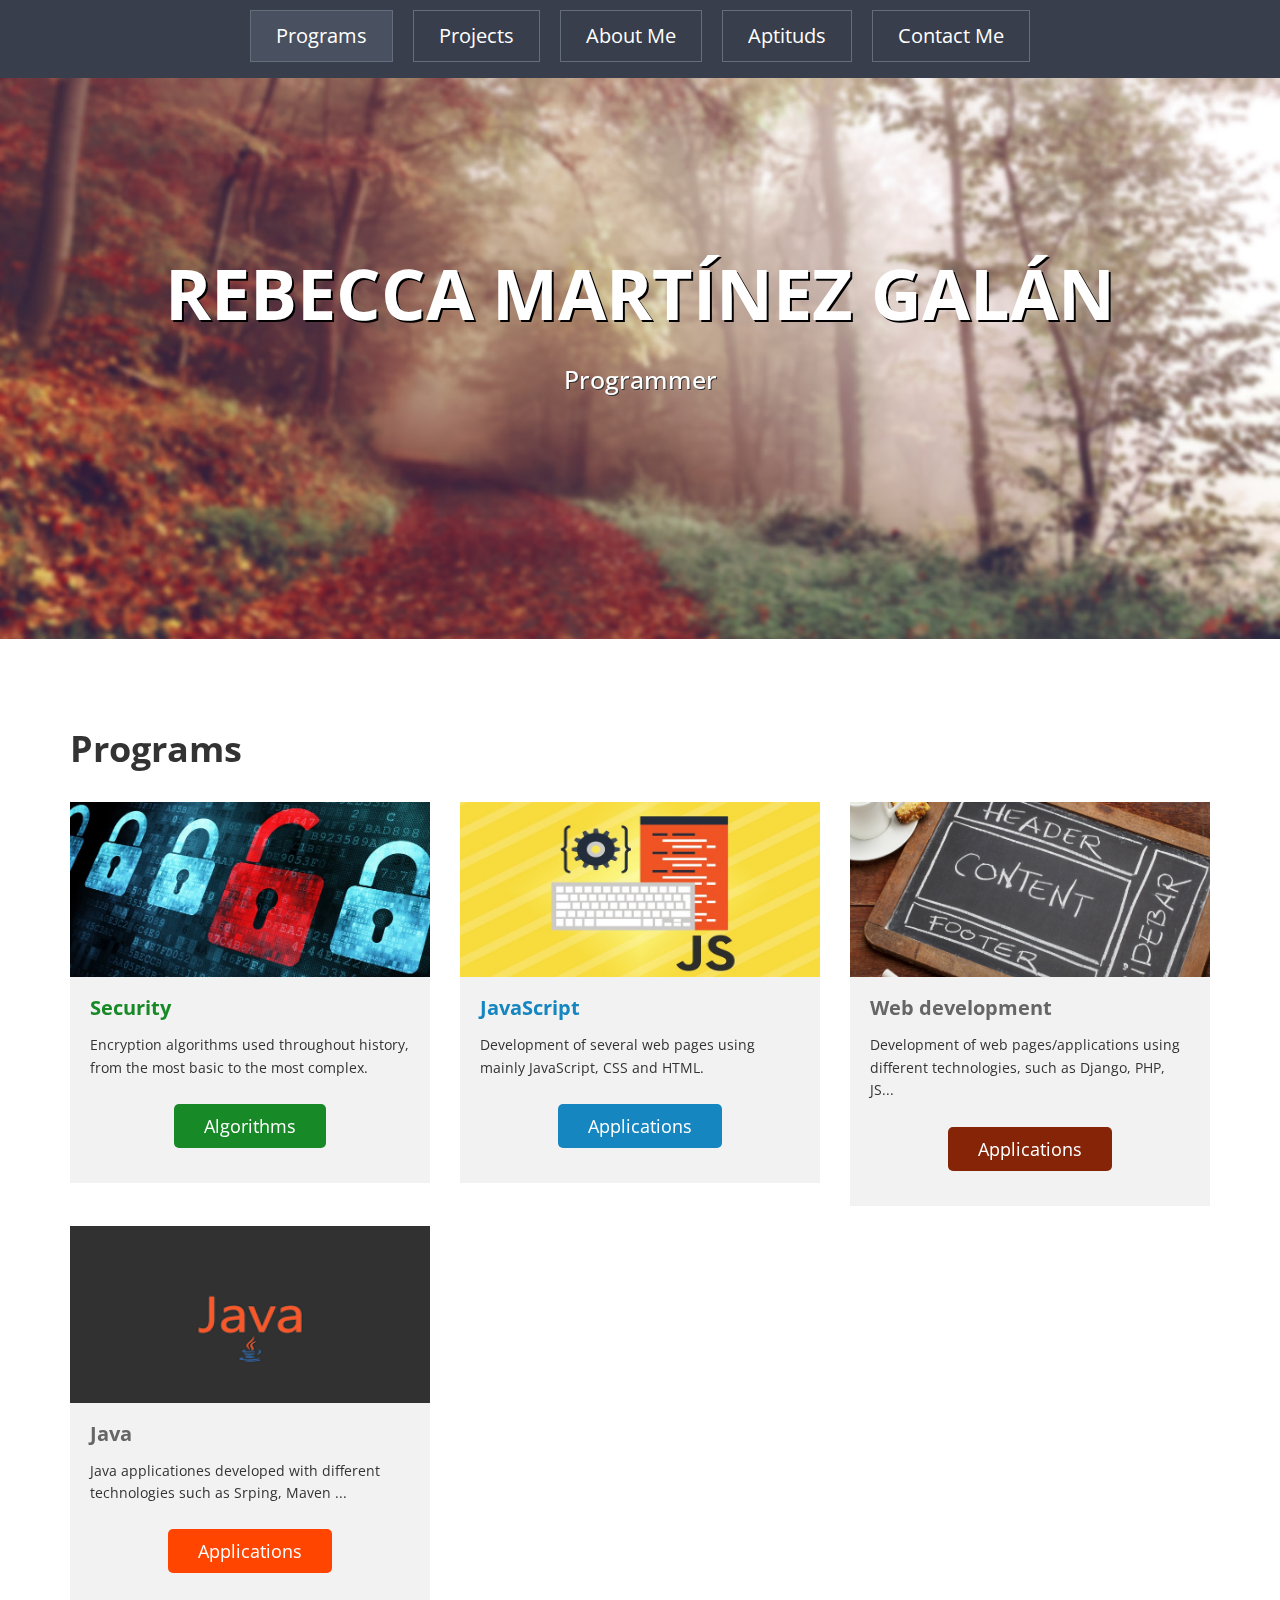
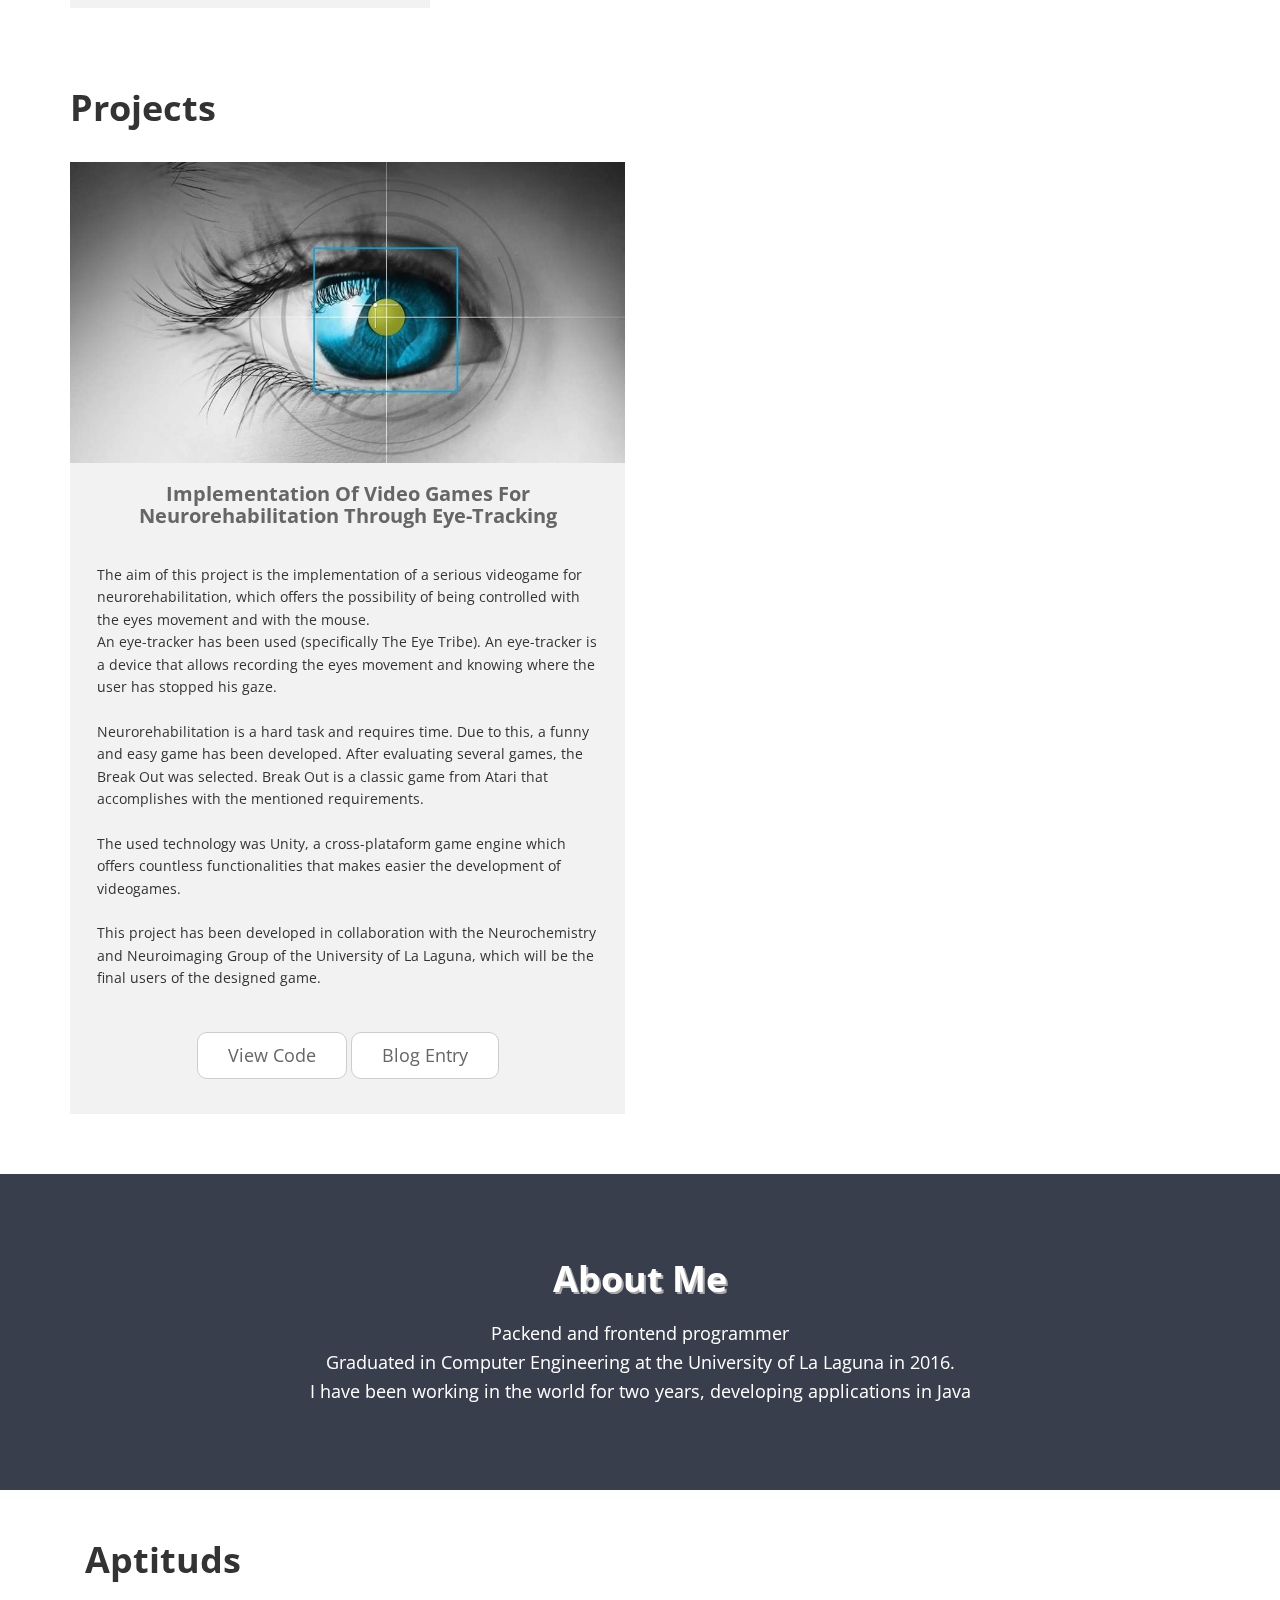
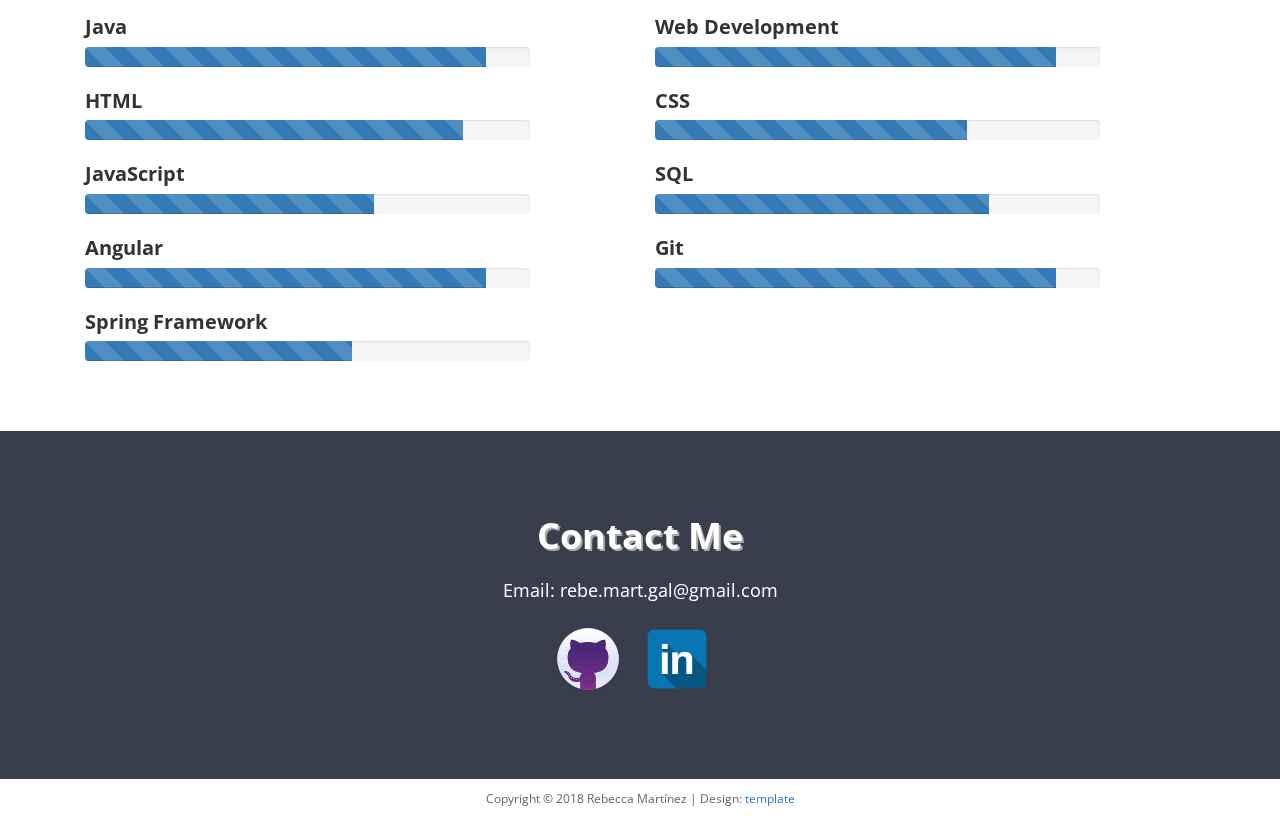
<file: index.html>
<!DOCTYPE html>
<html>
<head>
	<title>Rebecca Martínez</title>
	<meta charset="utf-8">
	<meta name="viewport" content="width=device-width, initial-scale=1">
	<meta http-equiv="X-UA-Compatible" content="IE=edge">
	<link href='https://fonts.googleapis.com/css?family=Open+Sans:300,400,600,700' rel='stylesheet' type='text/css'>
	<link rel="stylesheet" href="css/bootstrap.min.css">
	<link rel="stylesheet" href="css/style.css">
	<link rel="stylesheet" href="css/custom.css">
</head>
<body>
	<nav class="navbar navbar-inverse navbar-fixed-top">
		<div class="container">
			<div class="navbar-header">
				<button type="button" class="navbar-toggle">
					<span class="icon-bar"></span>
					<span class="icon-bar"></span>
					<span class="icon-bar"></span>
				</button>
			</div>
			<div class="single-page-nav sticky-wrapper" id="tmNavbar">
				<ul class="nav navbar-nav">
					<li><a href="#section1">Programs</a></li>
					<li><a href="#section2">Projects</a></li>
					<li><a href="#section3">About me</a></li>
					<li><a href="#section4">Aptituds</a></li>
					<li><a href="#section5">Contact me</a></li>
				</ul>
			</div>
		</div>
	</nav>

	<div id="section0">
		<header id="header-area" class="intro-section">
			<div class="container">
				<div class="row">
					<div class="col-sm-12 text-center">
						<div class="header-content">
							<h1>Rebecca Martínez Galán</h1>
							<h4>Programmer</h4>
						</div>
					</div>
				</div>
			</div>
		</header>
	</div>

	<!--INICIO PROGRAMAS -->
	<div id="section1">
		<section id="feature-area" class="about-section">
			<div class="container">
				<h1>Programs</h1>
				<div class="row text-center inner">
					<div class="col-sm-4 espacio">
						<div class="feature-content programas">
							<img src="img/portadaseguridad.jpg" alt="Seguridad" id="seguridadimg">
							<h2 class="feature-content-title green-text">Security</h2>
							<p class="feature-content-description">
								Encryption algorithms used throughout history, from the most basic to the most complex.
							</p>
							<a href="seguridad.html" class="feature-content-link green-btn">Algorithms</a>
						</div>
					</div>
					<div class="col-sm-4 espacio">
						<div class="feature-content programas">
							<img src="img/javascript.jpg" alt="Image" id="javascript">
							<h2 class="feature-content-title blue-text">JavaScript</h2>
							<p class="feature-content-description">
								Development of several web pages using mainly JavaScript, CSS and HTML.
							</p>
							<a href="javascript.html" class="feature-content-link blue-btn">Applications</a>
						</div>
					</div>
					<div class="col-sm-4 espacio">
						<div class="feature-content programas">
							<img src="img/tecnologiaweb.jpg" alt="Image" id="aplicacioneswebimg">
							<h2 class="feature-content-title red-text">Web development</h2>
							<p class="feature-content-description">
								Development of web pages/applications using different technologies, such as Django, PHP, JS...
							</p>
							<a href="aplicacionesWeb.html" class="feature-content-link red-btn">Applications</a>
						</div>
					</div>
					<div class="col-sm-4">
							<div class="feature-content programas">
								<img src="img/java.png" alt="Image">
								<h2 class="feature-content-title red-text">Java</h2>
								<p class="feature-content-description">
									Java applicationes developed with different technologies such as Srping, Maven ...
								</p>
								<a href="#" class="feature-content-link orange-btn">Applications</a>
							</div>
					</div>
				</div>
			</div>
		</section>
	</div>
	<!--FIN PROGRAMAS-->
	<!--INICIO PROYECTOS -->
	<div id="section2">
		<section id="blog-area">
			<div class="container">
				<h1>Projects</h1>
				<div class="row text-center inner">
					<div class="col-sm-6">
						<div class="blog-content">
							<img src="img/eyetracker.jpg" alt="eyetracker">
							<h2>Implementation of video games for neurorehabilitation through eye-tracking</h2>
							<p>
								The aim of this project is the implementation of a serious videogame for neurorehabilitation, which offers the possibility of being controlled
								with the eyes movement and with the mouse.<br>
								An eye-tracker has been used (specifically The Eye Tribe).
								An eye-tracker is a device that allows recording the eyes movement and knowing where the user has stopped his gaze.
								<br><br>
								Neurorehabilitation is a hard task and requires time. Due to this, a funny and easy game has been developed. After evaluating several games, the Break Out was selected.
								Break Out is a classic game from Atari that accomplishes with the mentioned requirements.<br><br>
								The used technology was Unity, a cross-plataform game engine which offers countless functionalities that makes easier the development of videogames.<br><br>
								This project has been developed in collaboration with the Neurochemistry and Neuroimaging Group of the University of La Laguna,
								which will be the final users of the designed game.
							</p>
							<a href="https://github.com/RebeccaMartinez/BreakOut" class="content-link" target="_blank">View Code</a>
							<a href="#" class="content-link">Blog entry</a>
								<br>
							</div>
						</div>
					<!--	<div class="col-sm-6">
							<div class="blog-content">
								<img src="img/2-2.jpg" alt="Image">
								<h2>Two Column Right Side</h2>
								<p>Lorem ipsum dolor sit amet, consectetur adipiscing elit. Nam tempor eros eget eros maximus, ut cursus sem euismod. Donec iaculis tristique odio at consectetur. Nullam dignissim varius suscipit. Sed in leo sit amet velit finibus pretium.<br><br>
								Vestibulum vel mauris at erat mattis accumsan et ac lorem. Cras non venenatis orci, sed tincidunt massa. Duis nisl lectus, auctor eu sodales at, dignissim eu orci. Sed vitae venenatis magna, in blandit metus.</p>
									<span><a href="#">read more</a></span><br>
									<p id="blofr"></p>
								</div>
							</div> -->
						</div>
					</div>
				</section>
			</div>
			<!--FIN PROYECTOS-->
			<!--INICIO SOBRE MI-->
			<div id="section3">
				<section id="services-area" class="services-section">
					<div class="container">
						<div class="row">
							<div class="col-sm-12 text-center inner our-service">
								<div class="service">
									<h1>About me</h1>
									<p>Packend and frontend programmer</p>
									<p>Graduated in Computer Engineering at the University of La Laguna in 2016.</p>
									<p>I have been working in the world for two years, developing applications in Java</p>
								</div>
							</div>
						</div>
					</div>
				</section>
				</div>
				<!--FIN SOBRE MI-->
				<!--INICIO APTITUDES-->
				<div id="section4">
					<section id="contact-area">
						<div class="container">
								<div class="col-sm-12 inner">
									<div>
										<h1>Aptituds</h1>
										<div class="row">
											<div class="col-sm-5">
												<label for="Java">Java</label>
												<div class="progress">
		  										<div class="progress-bar progress-bar-striped progress-bar-animated" role="progressbar" aria-valuenow="75" aria-valuemin="0" aria-valuemax="100" style="width: 90%"></div>
												</div>
												<label for="HTML">HTML</label>
												<div class="progress">
		  										<div class="progress-bar progress-bar-striped progress-bar-animated" role="progressbar" aria-valuenow="75" aria-valuemin="0" aria-valuemax="100" style="width: 85%"></div>
												</div>
												<label for="JavaScript">JavaScript</label>
												<div class="progress">
		  										<div class="progress-bar progress-bar-striped progress-bar-animated" role="progressbar" aria-valuenow="75" aria-valuemin="0" aria-valuemax="100" style="width: 65%"></div>
												</div>
												<label for="Angular2">Angular</label>
												<div class="progress">
		  										<div class="progress-bar progress-bar-striped progress-bar-animated" role="progressbar" aria-valuenow="75" aria-valuemin="0" aria-valuemax="100" style="width: 90%"></div>
												</div>
												<label for="spring">Spring Framework</label>
												<div class="progress">
		  										<div class="progress-bar progress-bar-striped progress-bar-animated" role="progressbar" aria-valuenow="75" aria-valuemin="0" aria-valuemax="100" style="width: 60%"></div>
												</div>

											</div>

											<div class="col-sm-5 col-sm-offset-1">
												<label for="DesarrollWeb">Web Development</label>
												<div class="progress">
		  										<div class="progress-bar progress-bar-striped progress-bar-animated" role="progressbar" aria-valuenow="75" aria-valuemin="0" aria-valuemax="100" style="width: 90%"></div>
												</div>
												<label for="CSS">CSS</label>
												<div class="progress">
		  										<div class="progress-bar progress-bar-striped progress-bar-animated" role="progressbar" aria-valuenow="75" aria-valuemin="0" aria-valuemax="100" style="width: 70%"></div>
												</div>
												<label for="SQL">SQL</label>
												<div class="progress">
													<div class="progress-bar progress-bar-striped progress-bar-animated" role="progressbar" aria-valuenow="75" aria-valuemin="0" aria-valuemax="100" style="width: 75%"></div>
												</div>
												<label for="Git">Git</label>
												<div class="progress">
													<div class="progress-bar progress-bar-striped progress-bar-animated" role="progressbar" aria-valuenow="75" aria-valuemin="0" aria-valuemax="100" style="width: 90%"></div>
												</div>
											</div>
										</div>
									</div>
								</div>
							</div>
						</div>
					</section>
					</div>
					<!--FIN APTITUDES-->
					<!--INICIO CONTACTO-->
					<div id="section5">
						<section id="services-area" class="services-section">
							<div class="container">
								<div class="row">
									<div class="col-sm-12 text-center inner our-service">
										<div class="service">
											<h1>Contact me</h1>
											<p>Email: rebe.mart.gal@gmail.com</p>
											<a href="https://github.com/RebeccaMartinez"><img src="img/github.png" alt="Github"></a>
											<a href="https://www.linkedin.com/in/rebemartgal/"><img src="img/linkedln.png" alt="Linkedln"></a>
											</div>
										</div>
									</div>
								</div>
							</section>
						</div>
					<!--FIN CONTACTO-->
					<!-- Start Footer Area -->
					<footer id="footer-area">
							<div class="container">
								<div class="row">
									<div class="col-sm-12 text-center">
										<p class="copy">Copyright © 2018 Rebecca Martínez

                                        | Design: <a rel="nofollow" href="http://www.templatemo.com" target="_parent">template</a></p>
									</div>
								</div>
							</div>
						</footer>
						<!-- End Footer Area -->

						<script src="js/jquery-1.11.2.min.js"></script>
						<script src="js/jquery.scrollUp.min.js"></script> <!-- https://github.com/markgoodyear/scrollup -->
						<script src="js/jquery.singlePageNav.min.js"></script> <!-- https://github.com/ChrisWojcik/single-page-nav -->
						<script src="js/parallax.js-1.3.1/parallax.js"></script> <!-- http://pixelcog.github.io/parallax.js/ -->
						<script>

    // HTML document is loaded. DOM is ready.
    $(function() {

    // Parallax
        $('.intro-section').parallax({
        	imageSrc: 'img/bg-1.jpg',
        	speed: 0.2
        });
        $('.services-section').parallax({
        	imageSrc: 'img/bg-2.jpg',
        	speed: 0.2
    	});
        $('.contact-section').parallax({
        	imageSrc: 'img/bg-3.jpg',
        	speed: 0.2
        });

        // jQuery Scroll Up / Back To Top Image
        $.scrollUp({
                scrollName: 'scrollUp',      // Element ID
		        scrollDistance: 300,         // Distance from top/bottom before showing element (px)
		        scrollFrom: 'top',           // 'top' or 'bottom'
		        scrollSpeed: 1000,            // Speed back to top (ms)
		        easingType: 'linear',        // Scroll to top easing (see http://easings.net/)
		        animation: 'fade',           // Fade, slide, none
		        animationSpeed: 300,         // Animation speed (ms)
		        scrollText: '', // Text for element, can contain HTML
		        scrollImg: true            // Set true to use image
            });

        // ScrollUp Placement
        $( window ).on( 'scroll', function() {

            // If the height of the document less the height of the document is the same as the
            // distance the window has scrolled from the top...
            if ( $( document ).height() - $( window ).height() === $( window ).scrollTop() ) {

                // Adjust the scrollUp image so that it's a few pixels above the footer
                $('#scrollUp').css( 'bottom', '80px' );

            } else {
                // Otherwise, leave set it to its default value.
                $('#scrollUp').css( 'bottom', '30px' );
            }
        });

        $('.single-page-nav').singlePageNav({
        	offset: $('.single-page-nav').outerHeight(),
        	speed: 1500,
        	filter: ':not(.external)',
        	updateHash: true
        });

        $('.navbar-toggle').click(function(){
        	$('.single-page-nav').toggleClass('show');
        });

        $('.single-page-nav a').click(function(){
        	$('.single-page-nav').removeClass('show');
        });

    });
</script>
</body>
</html>
</file>
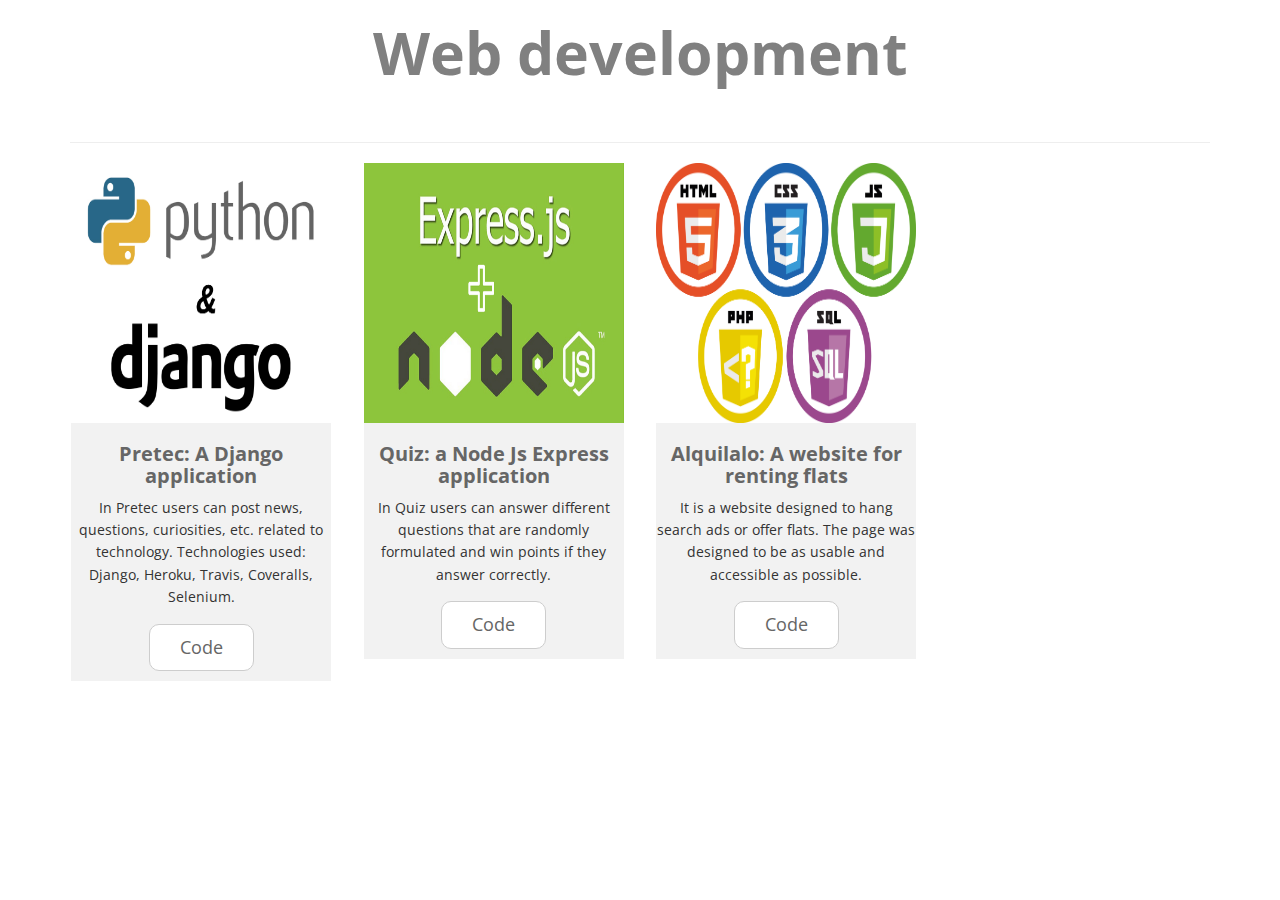
<file: aplicacionesWeb.html>
<!DOCTYPE html>
<html>
<head>
	<title>Web development</title>
<!--
Conquer Template
http://www.templatemo.com/tm-476-conquer
-->
	<meta charset="utf-8">
	<meta name="viewport" content="width=device-width, initial-scale=1">
	<meta http-equiv="X-UA-Compatible" content="IE=edge">
	<link href='https://fonts.googleapis.com/css?family=Open+Sans:300,400,600,700' rel='stylesheet' type='text/css'>
	<link rel="stylesheet" href="css/bootstrap.min.css">
	<link rel="stylesheet" href="css/style.css">
	<link rel="stylesheet" href="css/custom.css">
</head>
<body>

	<div>
		<section>
			<div class="container">
        <h1 class="titulo">Web development</h1>
        <hr>
				<div class="row text-center">
					<div class="col-lg-3 col-md-3 col-sm-6 col-xs-6 col-xxs-12">
						<div class="testimonial-contentJS">
							<img src="img/django.jpg" alt="Pretec" class="tamanioimagen">
							<h2>Pretec: A Django application</h2>
							<p>In Pretec users can post news, questions, curiosities, etc. related to technology.
							Technologies used: Django, Heroku, Travis, Coveralls, Selenium. </p>
							<a href="https://github.com/RebeccaMartinez/2015-Pretec" class="content-link" target="_blank">Code</a>
						</div>
					</div>
					<div class="col-lg-3 col-md-3 col-sm-6 col-xs-6 col-xxs-12">
						<div class="testimonial-contentJS">
							<img src="img/node.png" alt="Quiz" class="tamanioimagen">
							<h2>Quiz: a Node Js Express application</h2>
							<p> In Quiz users can answer different questions that are randomly formulated and win points if they answer correctly.
              				</p>
							<a href="https://github.com/RebeccaMartinez/SyTW_quiz" class="content-link" target="_blank">Code</a>
						</div>
					</div>
					<div class="col-lg-3 col-md-3 col-sm-6 col-xs-6 col-xxs-12">
						<div class="testimonial-contentJS">
							<img src="img/aplicacionweb.png" alt="" class="tamanioimagen">
							<h2>Alquilalo: A website for renting flats</h2>
							<p>It is a website designed to hang search ads or offer flats. The page was designed to be as usable and accessible as possible.
							</p>
							<a href="https://github.com/RebeccaMartinez/Alquilalo" class="content-link" target="_blank">Code</a>
						</div>
					</div>
				</div>
			</div>
		</section>
					<!-- End Testimornial Area -->
	</div>


	<!-- Start Footer Area -->
	<footer id="footer-area">
		<div class="container">
			<div class="row">
				<div class="col-sm-12 text-center">
				</div>
			</div>
		</div>
	</footer>
		<!-- End Footer Area -->

						<script src="js/jquery-1.11.2.min.js"></script>
						<script src="js/jquery.scrollUp.min.js"></script> <!-- https://github.com/markgoodyear/scrollup -->
						<script src="js/jquery.singlePageNav.min.js"></script> <!-- https://github.com/ChrisWojcik/single-page-nav -->
						<script src="js/parallax.js-1.3.1/parallax.js"></script> <!-- http://pixelcog.github.io/parallax.js/ -->
						<script>

    // HTML document is loaded. DOM is ready.
    $(function() {

    // Parallax
        $('.intro-section').parallax({
        	imageSrc: 'img/bg-1.jpg',
        	speed: 0.2
        });
        $('.services-section').parallax({
        	imageSrc: 'img/bg-2.jpg',
        	speed: 0.2
    	});
        $('.contact-section').parallax({
        	imageSrc: 'img/bg-3.jpg',
        	speed: 0.2
        });

        // jQuery Scroll Up / Back To Top Image
        $.scrollUp({
                scrollName: 'scrollUp',      // Element ID
		        scrollDistance: 300,         // Distance from top/bottom before showing element (px)
		        scrollFrom: 'top',           // 'top' or 'bottom'
		        scrollSpeed: 1000,            // Speed back to top (ms)
		        easingType: 'linear',        // Scroll to top easing (see http://easings.net/)
		        animation: 'fade',           // Fade, slide, none
		        animationSpeed: 300,         // Animation speed (ms)
		        scrollText: '', // Text for element, can contain HTML
		        scrollImg: true            // Set true to use image
            });

        // ScrollUp Placement
        $( window ).on( 'scroll', function() {

            // If the height of the document less the height of the document is the same as the
            // distance the window has scrolled from the top...
            if ( $( document ).height() - $( window ).height() === $( window ).scrollTop() ) {

                // Adjust the scrollUp image so that it's a few pixels above the footer
                $('#scrollUp').css( 'bottom', '80px' );

            } else {
                // Otherwise, leave set it to its default value.
                $('#scrollUp').css( 'bottom', '30px' );
            }
        });

        $('.single-page-nav').singlePageNav({
        	offset: $('.single-page-nav').outerHeight(),
        	speed: 1500,
        	filter: ':not(.external)',
        	updateHash: true
        });

        $('.navbar-toggle').click(function(){
        	$('.single-page-nav').toggleClass('show');
        });

        $('.single-page-nav a').click(function(){
        	$('.single-page-nav').removeClass('show');
        });

    });
</script>
</body>
</html>
</file>
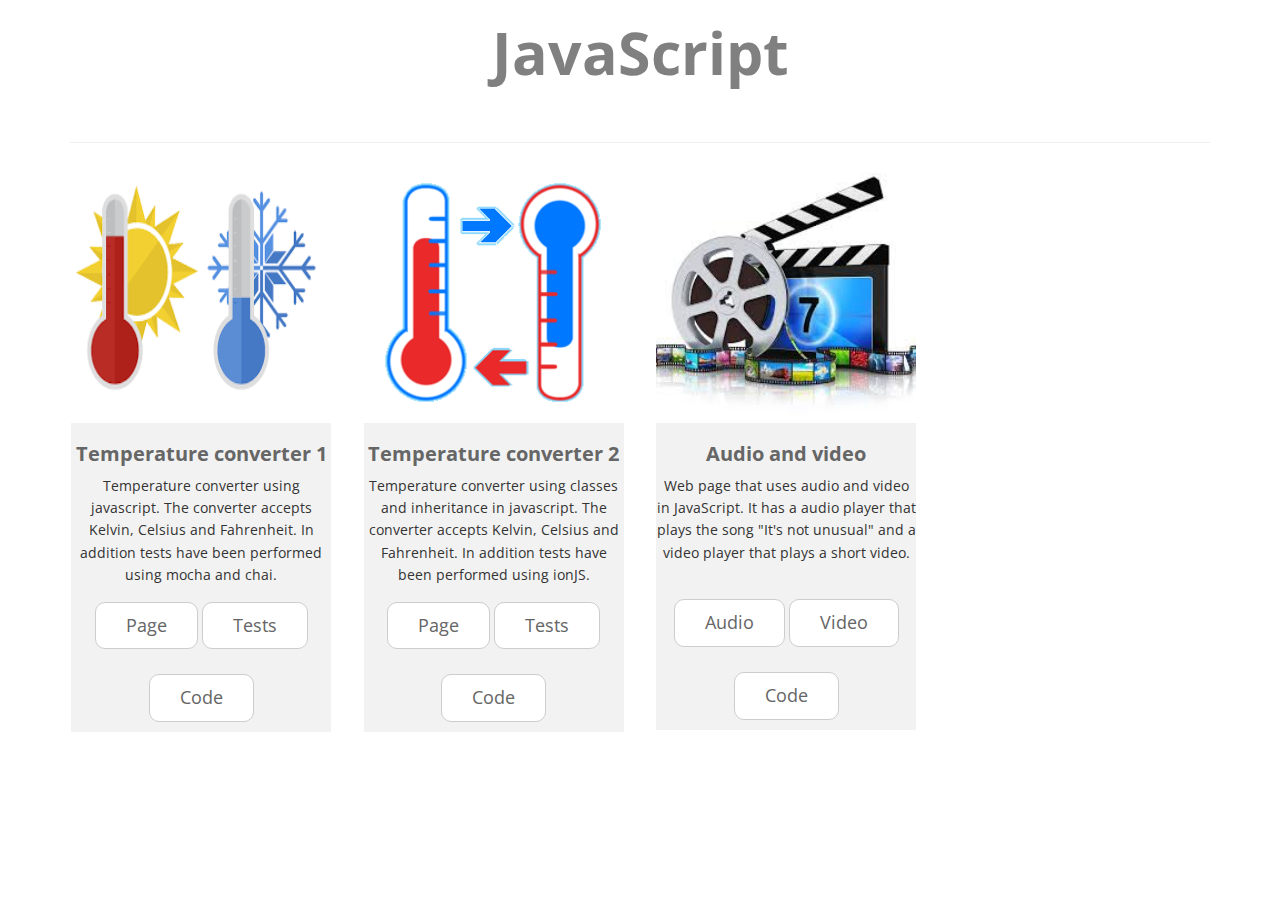
<file: javascript.html>
<!DOCTYPE html>
<html>
<head>
	<title>JavaScript</title>
<!--
Conquer Template
http://www.templatemo.com/tm-476-conquer
-->
	<meta charset="utf-8">
	<meta name="viewport" content="width=device-width, initial-scale=1">
	<meta http-equiv="X-UA-Compatible" content="IE=edge">
	<link href='https://fonts.googleapis.com/css?family=Open+Sans:300,400,600,700' rel='stylesheet' type='text/css'>
	<link rel="stylesheet" href="css/bootstrap.min.css">
	<link rel="stylesheet" href="css/style.css">
	<link rel="stylesheet" href="css/custom.css">
</head>
<body>

	<div>
		<section>
			<div class="container">
        <h1 class="titulo">JavaScript</h1>
        <hr>
				<div class="row text-center">
					<div class="col-lg-3 col-md-3 col-sm-6 col-xs-6 col-xxs-12">
						<div class="testimonial-contentJS">
							<img src="img/temperatura1.png" alt="conversor1" class="tamanioimagen">
							<h2>Temperature converter 1</h2>
							<p>Temperature converter using javascript. The converter accepts Kelvin, Celsius and Fahrenheit.
								In addition tests have been performed using mocha and chai.
							</p>
							<a href="http://rebeccamartinez.github.io/ConversorTemperatura_2/" class="content-link">Page</a>
							<a href="http://rebeccamartinez.github.io/ConversorTemperatura_2/test/index" class="content-link">Tests</a>
							<a href="https://github.com/RebeccaMartinez/ConversorTemperatura_2" class="content-link">Code</a>
						</div>

					</div>
					<div class="col-lg-3 col-md-3 col-sm-6 col-xs-6 col-xxs-12">
						<div class="testimonial-contentJS">
							<img src="img/temperatura2.png" alt="conversor2" class="tamanioimagen">
							<h2>Temperature converter  2</h2>
							<p>  Temperature converter using classes and inheritance in javascript. The converter accepts Kelvin, Celsius and Fahrenheit.
									In addition tests have been performed using ionJS.
							</p>
							<a href="http://rebeccamartinez.github.io/Conversor4/" class="content-link">Page</a>
							<a href="http://rebeccamartinez.github.io/Conversor4/tests/test_blanket.html" class="content-link">Tests</a>
							<a href="http://rebeccamartinez.github.io/Conversor4/" class="content-link">Code</a>
						</div>
					</div>
					<div class="col-lg-3 col-md-3 col-sm-6 col-xs-6 col-xxs-12">
						<div class="testimonial-contentJS">
							<img src="img/audioyvideo.jpg" alt="audio y video" class="tamanioimagen">
							<h2>Audio and video</h2>
							<p> Web page that uses audio and video in JavaScript. It has a audio player that plays the song "It's not unusual"
								and a video player that plays a short video.</p>
							<br>
							<a href="http://rebeccamartinez.github.io/Audio_Video_JS/audio/" class="content-link">Audio</a>
							<a href="http://rebeccamartinez.github.io/Audio_Video_JS/video/" class="content-link">Video</a>
							<a href="https://github.com/RebeccaMartinez/Audio_Video_JS" class="content-link">Code</a>
						</div>
					</div>
				</div>
			</div>
		</section>
					<!-- End Testimornial Area -->
	</div>


	<!-- Start Footer Area -->
	<footer id="footer-area">
		<div class="container">
			<div class="row">
				<div class="col-sm-12 text-center">
				</div>
			</div>
		</div>
	</footer>
		<!-- End Footer Area -->

						<script src="js/jquery-1.11.2.min.js"></script>
						<script src="js/jquery.scrollUp.min.js"></script> <!-- https://github.com/markgoodyear/scrollup -->
						<script src="js/jquery.singlePageNav.min.js"></script> <!-- https://github.com/ChrisWojcik/single-page-nav -->
						<script src="js/parallax.js-1.3.1/parallax.js"></script> <!-- http://pixelcog.github.io/parallax.js/ -->
						<script>

    // HTML document is loaded. DOM is ready.
    $(function() {

    // Parallax
        $('.intro-section').parallax({
        	imageSrc: 'img/bg-1.jpg',
        	speed: 0.2
        });
        $('.services-section').parallax({
        	imageSrc: 'img/bg-2.jpg',
        	speed: 0.2
    	});
        $('.contact-section').parallax({
        	imageSrc: 'img/bg-3.jpg',
        	speed: 0.2
        });

        // jQuery Scroll Up / Back To Top Image
        $.scrollUp({
                scrollName: 'scrollUp',      // Element ID
		        scrollDistance: 300,         // Distance from top/bottom before showing element (px)
		        scrollFrom: 'top',           // 'top' or 'bottom'
		        scrollSpeed: 1000,            // Speed back to top (ms)
		        easingType: 'linear',        // Scroll to top easing (see http://easings.net/)
		        animation: 'fade',           // Fade, slide, none
		        animationSpeed: 300,         // Animation speed (ms)
		        scrollText: '', // Text for element, can contain HTML
		        scrollImg: true            // Set true to use image
            });

        // ScrollUp Placement
        $( window ).on( 'scroll', function() {

            // If the height of the document less the height of the document is the same as the
            // distance the window has scrolled from the top...
            if ( $( document ).height() - $( window ).height() === $( window ).scrollTop() ) {

                // Adjust the scrollUp image so that it's a few pixels above the footer
                $('#scrollUp').css( 'bottom', '80px' );

            } else {
                // Otherwise, leave set it to its default value.
                $('#scrollUp').css( 'bottom', '30px' );
            }
        });

        $('.single-page-nav').singlePageNav({
        	offset: $('.single-page-nav').outerHeight(),
        	speed: 1500,
        	filter: ':not(.external)',
        	updateHash: true
        });

        $('.navbar-toggle').click(function(){
        	$('.single-page-nav').toggleClass('show');
        });

        $('.single-page-nav a').click(function(){
        	$('.single-page-nav').removeClass('show');
        });

    });
</script>
</body>
</html>
</file>
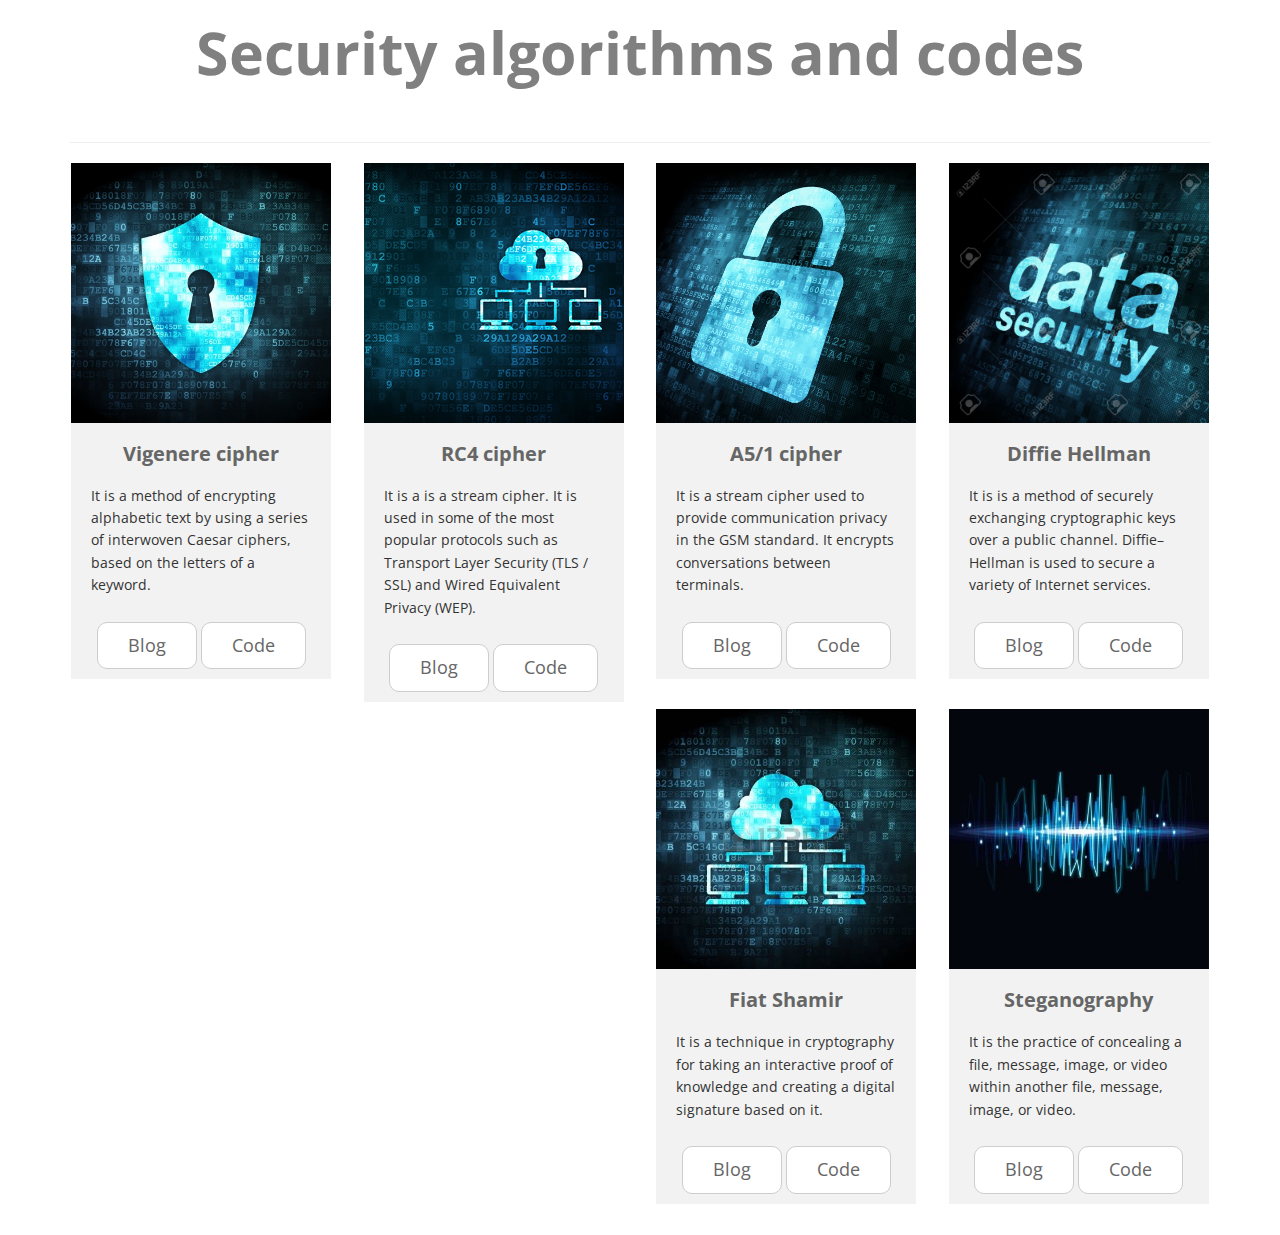
<file: seguridad.html>
<!DOCTYPE html>
<html>
<head>
	<title>Security algorithms</title>
<!--
Conquer Template
http://www.templatemo.com/tm-476-conquer
-->
	<meta charset="utf-8">
	<meta name="viewport" content="width=device-width, initial-scale=1">
	<meta http-equiv="X-UA-Compatible" content="IE=edge">
	<link href='https://fonts.googleapis.com/css?family=Open+Sans:300,400,600,700' rel='stylesheet' type='text/css'>
	<link rel="stylesheet" href="css/bootstrap.min.css">
	<link rel="stylesheet" href="css/style.css">
	<link rel="stylesheet" href="css/custom.css">
</head>
<body>

	<div>
		<section>
			<div class="container">
        <h1 class="titulo">Security algorithms and codes</h1>
        <hr>
				<div class="row text-center">
					<div class="col-lg-3 col-md-3 col-sm-6 col-xs-6 col-xxs-12">
						<div class="testimonial-content">
							<img src="img/cifradovigenere.jpg" alt="cifradoVigenere" class="tamanioimagen">
							<h2>Vigenere cipher</h2>
							<p>It is a method of encrypting alphabetic text by using a series of interwoven Caesar ciphers, based on the letters of a keyword.</p>
							<a href="#" class="content-link">Blog</a>
							<a href="https://github.com/RebeccaMartinez/Cifrado_Vigenere" class="content-link" target="_blank">Code</a>
						</div>
					</div>
					<div class="col-lg-3 col-md-3 col-sm-6 col-xs-6 col-xxs-12">
						<div class="testimonial-content">
							<img src="img/cifradoRC4.png" alt="cifradoRC4">
							<h2>RC4 cipher</h2>
							<p>It is a is a stream cipher. It is used in some of the most popular protocols such as
								Transport Layer Security (TLS / SSL) and Wired Equivalent Privacy (WEP).
							</p>
							<a href="#" class="content-link">Blog</a>
							<a href="https://github.com/RebeccaMartinez/Cifrado_RC4" class="content-link" target="_blank">Code</a>
						</div>
					</div>
					<div class="col-lg-3 col-md-3 col-sm-6 col-xs-6 col-xxs-12">
						<div class="testimonial-content">
							<img src="img/cifradoA5.jpg" alt="cifradoA5">
							<h2>A5/1 cipher</h2>
							<p>It is a stream cipher used to provide communication privacy in the GSM standard.
								It encrypts conversations between terminals.
							</p>
							<a href="#" class="content-link">Blog</a>
							<a href="https://github.com/RebeccaMartinez/Cifrado_A5.1" class="content-link" target="_blank">Code</a>
						</div>
					</div>
					<div class="col-lg-3 col-md-3 col-sm-6 col-xs-6 col-xxs-12">
						<div class="testimonial-content">
							<img src="img/diffieHellman.jpg" alt="diffieHellman">
							<h2>Diffie Hellman</h2>
							<p>It is is a method of securely exchanging cryptographic keys over a public channel.
									Diffie–Hellman is used to secure a variety of Internet services.
							</p>
							<a href="#" class="content-link">Blog</a>
							<a href="https://github.com/RebeccaMartinez/DiffieHellman" class="content-link" target="_blank">Code</a>
						</div>
					</div>
          			<div class="col-lg-3 col-md-3 col-sm-6 col-xs-6 col-xxs-12">
						<div class="testimonial-content">
							<img src="img/fiatShamir.jpg" alt="fiatShamir">
							<h2>Fiat Shamir</h2>
							<p>It is a technique in cryptography for taking an interactive proof of knowledge and creating a digital signature based on it.</p>
							<a href="#" class="content-link">Blog</a>
							<a href="https://github.com/RebeccaMartinez/Fiat-Shamir" class="content-link" target="_blank">Code</a>
						</div>
					</div>
         			<div class="col-lg-3 col-md-3 col-sm-6 col-xs-6 col-xxs-12">
						<div class="testimonial-content">
							<img src="img/esteganografia.jpg" alt="esteganografia" class="tamanioimagen">
							<h2>Steganography</h2>
							<p>It is the practice of concealing a file, message, image, or video within another file, message, image, or video.</p>
							<a href="#" class="content-link">Blog</a>
							<a href="https://github.com/RebeccaMartinez/Esteganografia" class="content-link" target="_blank">Code</a>
						</div>
					</div>
				</div>
			</div>
		</section>
					<!-- End Testimornial Area -->
	</div>


	<!-- Start Footer Area -->
	<footer id="footer-area">
		<div class="container">
			<div class="row">
				<div class="col-sm-12 text-center">
			</div>
		</div>
	</footer>
		<!-- End Footer Area -->

						<script src="js/jquery-1.11.2.min.js"></script>
						<script src="js/jquery.scrollUp.min.js"></script> <!-- https://github.com/markgoodyear/scrollup -->
						<script src="js/jquery.singlePageNav.min.js"></script> <!-- https://github.com/ChrisWojcik/single-page-nav -->
						<script src="js/parallax.js-1.3.1/parallax.js"></script> <!-- http://pixelcog.github.io/parallax.js/ -->
						<script>

    // HTML document is loaded. DOM is ready.
    $(function() {

    // Parallax
        $('.intro-section').parallax({
        	imageSrc: 'img/bg-1.jpg',
        	speed: 0.2
        });
        $('.services-section').parallax({
        	imageSrc: 'img/bg-2.jpg',
        	speed: 0.2
    	});
        $('.contact-section').parallax({
        	imageSrc: 'img/bg-3.jpg',
        	speed: 0.2
        });

        // jQuery Scroll Up / Back To Top Image
        $.scrollUp({
                scrollName: 'scrollUp',      // Element ID
		        scrollDistance: 300,         // Distance from top/bottom before showing element (px)
		        scrollFrom: 'top',           // 'top' or 'bottom'
		        scrollSpeed: 1000,            // Speed back to top (ms)
		        easingType: 'linear',        // Scroll to top easing (see http://easings.net/)
		        animation: 'fade',           // Fade, slide, none
		        animationSpeed: 300,         // Animation speed (ms)
		        scrollText: '', // Text for element, can contain HTML
		        scrollImg: true            // Set true to use image
            });

        // ScrollUp Placement
        $( window ).on( 'scroll', function() {

            // If the height of the document less the height of the document is the same as the
            // distance the window has scrolled from the top...
            if ( $( document ).height() - $( window ).height() === $( window ).scrollTop() ) {

                // Adjust the scrollUp image so that it's a few pixels above the footer
                $('#scrollUp').css( 'bottom', '80px' );

            } else {
                // Otherwise, leave set it to its default value.
                $('#scrollUp').css( 'bottom', '30px' );
            }
        });

        $('.single-page-nav').singlePageNav({
        	offset: $('.single-page-nav').outerHeight(),
        	speed: 1500,
        	filter: ':not(.external)',
        	updateHash: true
        });

        $('.navbar-toggle').click(function(){
        	$('.single-page-nav').toggleClass('show');
        });

        $('.single-page-nav a').click(function(){
        	$('.single-page-nav').removeClass('show');
        });

    });
</script>
</body>
</html>
</file>
<file: css/style.css>
/*

Conquer Template

http://www.templatemo.com/tm-476-conquer


iframe {
  display: block;
  border: 0;
  position: absolute;
  width: 100%;
  height: 100%;
}

*/

body,
h1,
h2,
h3,
h4,
h5,
h6,
.h1,
.h2,
.h3,
.h4,
.h5,
.h6 {
    font-family: "Open Sans", Helvetica, Arial, sans-serif!important;
}
body {
  overflow-x: hidden;
}

img {
  max-width: 100%;
  height: auto;
  border: none;
}
h1 {
  font-size: 36px;
}
h2 {
  font-size: 20px;
  font-weight: 700;
}
p{
  font-size: 14px;
  line-height: 1.6em;
  margin: 0;
}
a:hover { text-decoration: none; }

/* Start Main Menu */
header {
  /*background-image: url("../img/bg-1.jpg");
  background-position: center center;
  background-repeat: no-repeat;
  background-size: cover;*/
  padding: 235px 0;
  /*margin-bottom: 60px;*/
  /*background-attachment: fixed;*/
  /*background-size: 100% 100%;*/
}
ul#menu {
background: #40475A none repeat scroll 0 0;
padding: 6px;
position: fixed;
text-shadow: 0 1px 1px rgba(0, 0, 0, 0.2);
width: 100%;
z-index: 999;
    }
.main-menu {
  margin-top: -234px;
}
.main-menu ul{}
.main-menu ul li {
  display: inline-block;
  padding: 10px;
}
.main-menu ul li a {
  background: #383E4C none repeat scroll 0 0;
  border: 1px solid #646d7c;
  color: #fff;
  font-size: 20px;
  padding: 5px 20px;
  text-decoration: none;
  text-transform: capitalize;
}
/*.main-menu ul li.active a,*/
.main-menu ul li a:focus,
.main-menu ul li a:hover {
  background: #49505F;
}
.header-content  h1 {
  color: #fff;
  font-size: 70px;
  text-transform: uppercase;
  text-shadow: 2px 2px #000;
}
.header-content h4 {
  color: #fff;
  font-size: 25px;
  text-shadow: 1px 1px #333;
}
.single-page-nav { text-align: center; }
/* End Header CSS */

/* Start Feature CSS */
.green-text { color: #178A27; }
.blue-text { color: #1686C1; }
.gray-text { color: #1686C1; }
.green-btn { background: #178A27; }
.green-btn:hover { background: #449D44; }
.blue-btn { background: #1686C1; }
.blue-btn:hover { background: #31B0D5; }
.red-btn { background: #852406; }
.red-btn:hover { background: #C9302C; }
.orange-btn { background: orangered }
.orange-btn:hover { background: orange }

.feature-content {
    background: #F2F2F2;
    padding-bottom: 40px;
}
.feature-content-title {
    padding: 0 20px;
    text-align: left;
}
.feature-content-description {
    padding: 0 20px 35px;
    text-align: left;
    color: #333333;
    margin-top: 15px;
}
.feature-content-link {
    border-radius: 5px;
    color: #fff;
    font-size: 18px;
    padding: 10px 30px;
    text-decoration: none;
    text-transform: capitalize;
    -webkit-transition: all 0.3s ease;
            transition: all 0.3s ease;
}
.feature-content-link:hover, .feature-content-link:link, .feature-content-link:visited  {
  color: white;
  text-decoration: none;
}

/* End Feature CSS */

/* Start Blog CSS */
#blog-area {
    margin: 60px 0px;
}
.blog-content {
  background: #F2F2F2;
  padding-bottom:25px;
  max-width: 555px;
  margin: 0 auto;
}
.blog-content h2 {
    color: #666666;
    text-transform: capitalize;
}
.blog-content p {
    padding: 27px;
    text-align: left;
    color: #333333;
}
.blog-content span {
  margin-left: 225px;
}
.blog-content span a {
    background: #fff none repeat scroll 0 0;
    border: 1px solid #ccc;
    border-radius: 10px;
    color: #666666;
    font-size: 18px;
    padding: 10px 30px;
    text-decoration: none;
    text-transform: capitalize;
}
.blog-content span a:hover {
    background: #E6E6E6 none repeat scroll 0 0;
}
.blog-content > p#blofr {
    padding: 8px;
}
/* End Blog CSS */

/* Start Services CSS */
div#service-area-main {
    float: left;
    width: 100%;
  margin-top:-200px;
}
.our-service{
  margin:65px 0px 85px;
}
/*section#services-area {
  background-image: url("../img/bg-2.jpg");
  background-position: center center;
  background-size: cover;
  background-attachment: fixed;
  background-repeat: no-repeat;
}*/
.service  h1 {
  color: #fff;
  text-transform: capitalize;
  text-shadow: 2px 2px #aaa;
  margin-bottom: 20px;
}
.service > p {
    color: #fff;
    font-size: 18px;
}
/* End Services CSS */

/* Start Testimornial CSS */
#testimornial-area{
  margin: 60px 0;
}
h2 {
    color: #666666;
}
.testimonial-content {
  background-color: #f2f2f2;
  /*height: 500px;*/
  max-width: 260px;
  margin: 0 auto 30px;
}

.testimonial-contentJS {
  background-color: #f2f2f2;
  /*height: 500px; */
  max-width: 260px;
  margin: 0 auto 30px;
}

.testimonial-content  p {
    padding: 10px 20px;
    text-align: left;
}

.testimonial-content2  p {
    padding: 10px 20px;
    text-align: left;
}

.content-link {
    background: #fff none repeat scroll 0 0;
    border: 1px solid #cdcdcd;
    border-radius: 10px;
    color: #666;
    display: inline-block;
    font-size: 18px;
    padding: 10px 30px;
    text-decoration: none;
    text-transform: capitalize;
    margin-top: 15px;
    margin-bottom: 10px;
    -webkit-transition: all 0.3s ease;
            transition: all 0.3s ease;
}
.content-link:hover,
.content-link:focus {
    background: #E6E6E6 none repeat scroll 0 0;
}

/* End Testimornial CSS */

/* Start Contact CSS */
/*section#contact-area {
  background-image: url("../img/bg-3.jpg");
  background-position: center center;
  background-size: cover;
  background-attachment: fixed;
}*/
.contact-content h1 {
    color: #fff;
    text-transform: capitalize;
    margin-bottom: 30px;
  text-shadow: 2px 2px #333;
}
.contact-content p {
    background: rgba(242, 242, 242, 0.4) none repeat scroll 0 0;
    border-radius: 5px;
    color: #000;
    font-size: 16px;
    margin-bottom: 20px;
    padding: 20px 15px;
}
.contact-form-left { padding-left: 0; }
.contact-form-right { padding-right: 0; }
input {
    margin-bottom: 15px;
}
.form-control {
  border: none;
  background: rgba(242, 242, 242, 0.4);
}
#comment.form-control {

}
.form-group button {
  background: #262628 none repeat scroll 0 0;
  color: #fff;
  margin-top: 20px;
  padding: 10px 30px;
  font-size: 18px;
  border-radius:10px;
  -webkit-transition: all 0.3s ease;
          transition: all 0.3s ease;
}
/* End Contact CSS */

/* Start Footer CSS */
.footer-content  h1 {
    color: #666;
    font-size: 32px;
    font-style: italic;
    margin-bottom: 25px;
    margin-top: 35px;
}
.footer-content  p {
    color: #999;
    font-style: italic;
    margin-bottom: 30px;
}
.copy {
    color: #666;
    font-size: 12px;
    margin-bottom: 30px;
    margin-top: 10px;
}

/* Slick Nav CSS */
.slicknav_menu {
    display:none;
}
.slicknav_nav a {
    text-transform: capitalize;
}
.slicknav_menu {
  background: #40475a none repeat scroll 0 0;
}
/* Scrool To top */
/* Image style */
#scrollUp {
    background-image: url("../img/top.png");
    bottom: 20px;
    right: 20px;
    width: 38px;    /* Width of image */
    height: 38px;   /* Height of image */
}
/* End Scroll To top */

.about-section {
    height: 100%;
    padding-top: 70px;
}

.services-section {
    height: 100%;
   /* padding-top: 150px;*/
}
.tm-box {
  background-color: #F2F2F2;
  max-width: 1140px;
  width: 100%;
}
.tm-box-description {
  padding: 30px;
}
.tm-box-p {
  margin-bottom: 10px;
}
.tm-box-p:last-child {
  margin-bottom: 0;
}
.contact-section {
    height: 100%;
    padding-top: 80px;
    padding-bottom: 60px;
}
.form-control {
  color: #000;
}
.contact-section .container {
  max-width: 750px;
}

/*https://css-tricks.com/snippets/css/style-placeholder-text/*/
.form-control::-webkit-input-placeholder {
   color: black;
}
.form-control:-moz-placeholder { /* Firefox 18- */
   color: black;
}
.form-control::-moz-placeholder {  /* Firefox 19+ */
   color: black;
}
.form-control:-ms-input-placeholder {
   color: black;
}

/*************navigation******************/

 .navbar-inverse {
    background-color: #383E4C;
    border-color: #383E4C;
}
.navbar-nav>li {
    display: inline-block;
    padding: 10px;
}
.navbar-inverse .navbar-nav>li>a {
    background: #383E4C none repeat scroll 0 0;
    border: 1px solid #646d7c;
    color: #fff ;
    font-size: 20px;
    padding: 15px 25px;
    text-decoration: none;
    text-transform: capitalize;
    -webkit-transition: all 0.3s ease;
            transition: all 0.3s ease;
}

.navbar-inverse .navbar-nav > li > a.current,
.navbar-inverse .navbar-nav > li > a:hover {
        background: #49505F;
}
.navbar .navbar-nav {
    display: inline-block;
    float: none;
}

.navbar .navbar-collapse {
    text-align: center;
}

/* Media Queries
----------------------*/

@media only screen and (min-width: 992px) and (max-width: 1199px) {
  .blog-content > p#blofr {
    padding: 18px;
  }
  .contact-content p {
    font-size: 15px;
  }
}

/*    Tablet Layout: 768px. */

@media only screen and (min-width: 768px) and (max-width: 991px) {
  .blog-content p {
    margin-bottom: 21px;
    padding: 27px;
  }
  .blog-content span { margin-left: 0; }
  .service > p { font-size: 18px; }
  .contact-content p {
    font-size: 18px;
    padding: 15px 0;
  }
  .navbar-nav > li {
    padding: 6px;
  }
  .navbar-inverse .navbar-nav > li > a {
    font-size: 16px;
  }
}

@media only screen and (max-width: 1024px) {
  header,
  section#services-area,
  section#contact-area {
    background-attachment: scroll;
  }
}

@media only screen and (max-width: 767px) {

  header {
    height: 75vh;
    padding: 0 15px;
    display: -webkit-flex;
    display: -ms-flexbox;
    display: -webkit-box;
    display: flex;
    -webkit-align-items: center;
        -ms-flex-align: center;
            -webkit-box-align: center;
            align-items: center;
    -webkit-box-pack: center;
    -webkit-justify-content: center;
        -ms-flex-pack: center;
            justify-content: center;
  }

  ul#menu { display:none; }

  .slicknav_menu {
    display: block;
    position: fixed;
    width: 100%;
    z-index: 999;
    background:none;
  }
  .header-content h1 {
   font-size: 55px;
  }
  .feature-content {
    max-width: 360px;
    margin: 0 auto 30px;
  }
  .feature-content-title,
  .feature-content-description {
   text-align: center;
  }
  .blog-content { margin-bottom: 30px; }
  .blog-content p { text-align: center; }
  .blog-content span { margin-left: 0; }
  .testimornial-content p { text-align: center; }
  .footer-content h4 { font-size: 16px; }
  .navbar-nav>li { display: block; }
  .navbar-inverse {
    background: none;
    border: none;
  }
  .navbar-inverse .navbar-toggle { background-color: #333; }
  .navbar-inverse .navbar-collapse,
  .navbar-inverse .navbar-form {
    background-color: #49505F;
  }
  .navbar .navbar-nav {
    width: 100%;
    margin:0;
  }
  .navbar-collapse {
    padding-right: 0px;
    padding-left: 0px;
  }
  .navbar-nav>li {
    width: 100%;
    border-bottom: 1px solid #999;
    padding:0px;
  }
  .navbar-nav>li:last-child { border-bottom: none;  }
  .navbar-inverse .navbar-nav>li>a {
    background:none;
    border: none;
    width: 100%;
    padding: 10px 0px;
  }
  .navbar-inverse .navbar-nav>li>a:focus,
  .navbar-inverse .navbar-nav>li>a:hover {
    background-color: #383E4C;
  }
  .navbar-inverse .navbar-nav>.active>a,
  .navbar-inverse .navbar-nav>.active>a:focus,
  .navbar-inverse .navbar-nav>.active>a:hover {
    background: #383E4C;
  }
  .navbar-inverse .navbar-nav > li > a { font-size: 16px; }
  .container {
    margin-left: 0;
    margin-right: 0;
  }
  .single-page-nav {
    background-color: #383E4C;
    max-height: 0;
    -webkit-transition: max-height 0.8s;
            transition: max-height 0.8s;
    overflow: hidden;
  }
  /*http://css3.bradshawenterprises.com/animating_height/*/
  .single-page-nav.show {
    max-height: 250px;
    overflow: auto;
  }
  .contact-form-left {
    padding-right: 0;
  }
  .contact-form-right {
    padding-left: 0;
  }
}

/*    Wide Mobile Layout: 480px. */

@media only screen and (min-width: 480px) and (max-width: 767px) {
  .header-content h1 {
    font-size: 70px;
  }
}

@media only screen and (max-width: 520px) {
  .col-xxs-12 {
    width: 100%;
  }
}

@media only screen and (max-width: 480px) {
  header { height: 50vh; }
}
</file>
<file: css/custom.css>
h1 {
  margin-bottom: 3%;
  font-weight: bolder;
}

.titulo {
  font-size: 420%;
  margin-bottom: 5%;
  text-align: center;
  color: grey;
}

.tamanioimagen {
  height: 260px;
}

#aplicacioneswebimg {
  height: 175px;
}

#seguridadimg{
  height: 175px;
}

#javascript {
  height: 175px;
  width: 400px;
}

#services-area {
  background-color: #383E4C;
}

#section4 {
  background-color: white;
}

label {
  font-size: 20px;
}

#section4 {
  margin-top: 30px;
  margin-bottom: 50px;
}

#section5 img {
  height: 70px;
  margin-right: 15px;
}

#section5 p {
  margin-bottom: 20px;
}

.programas {
  padding-bottom: 12%;
  /*height: 400px;*/
}

.programas img {
  width: 100%;
  height: 177px;
}

.espacio {
  margin-bottom: 20px;
}
</file>
